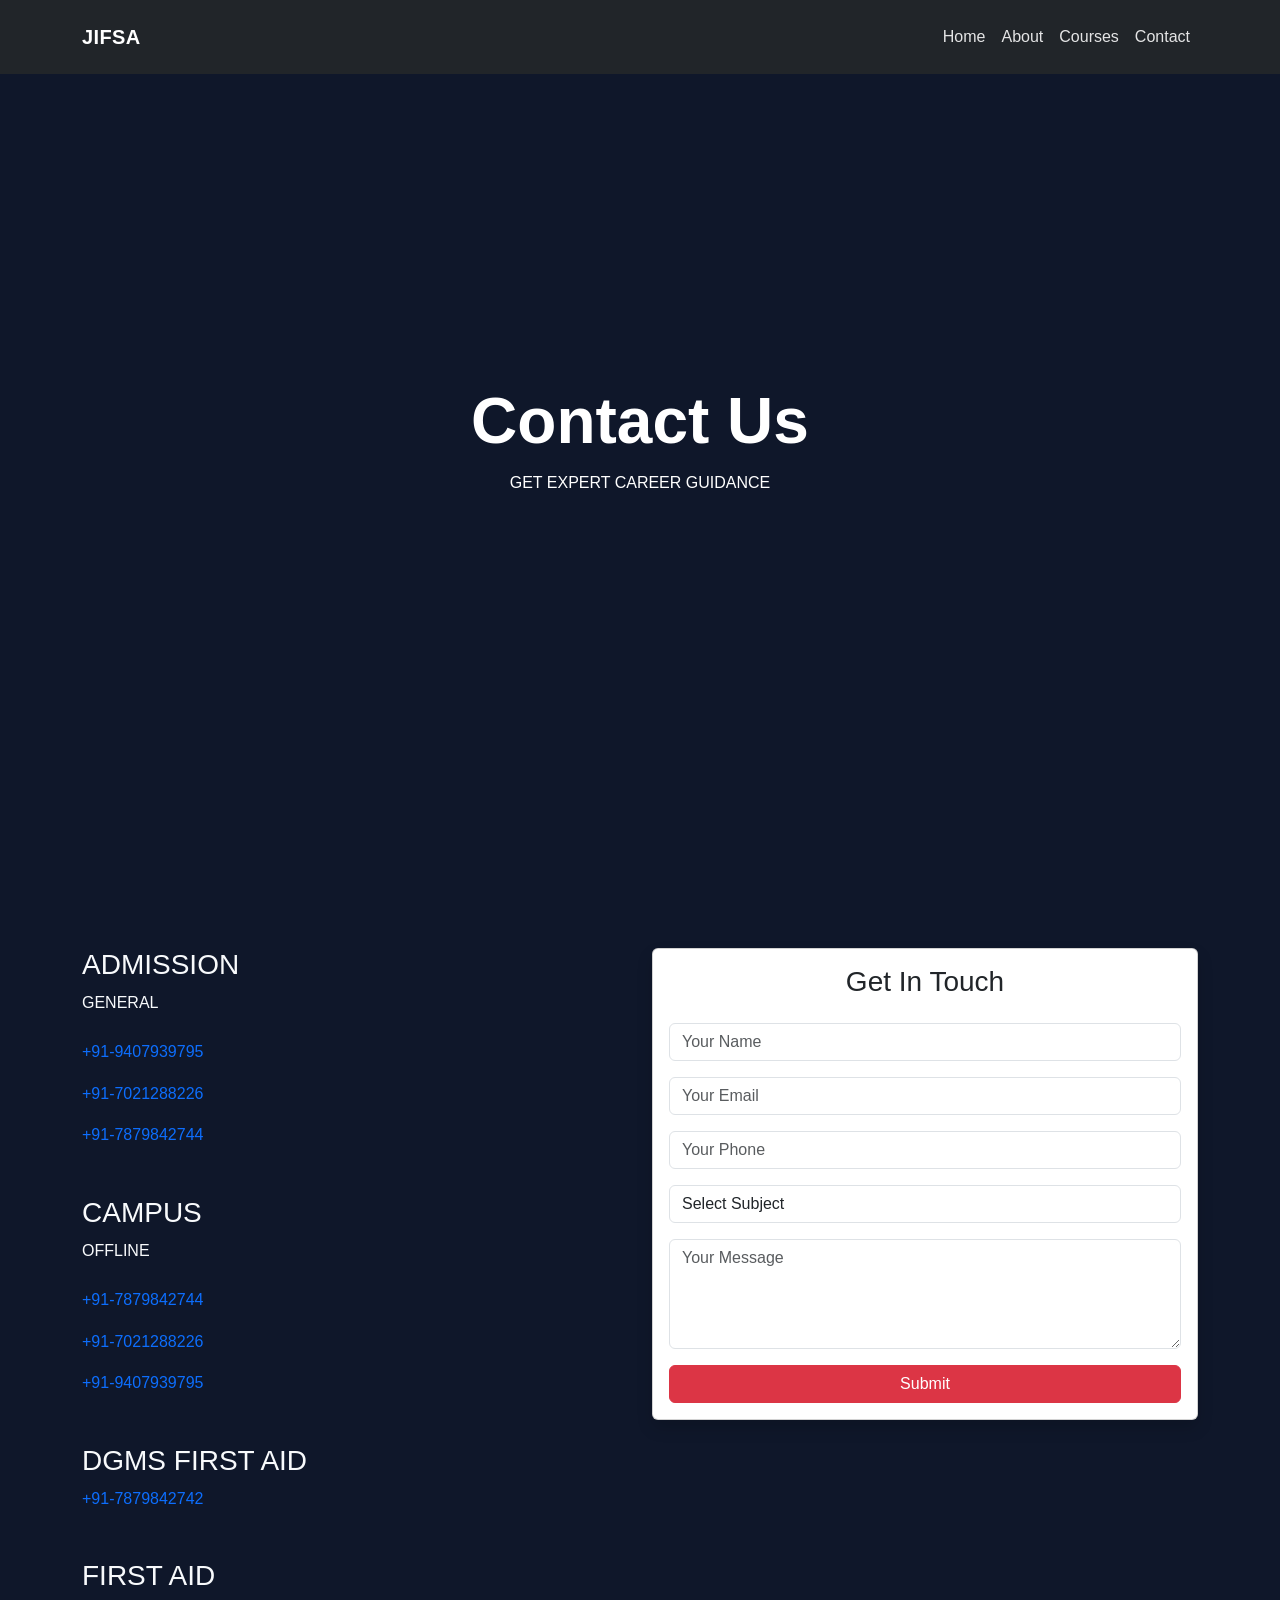
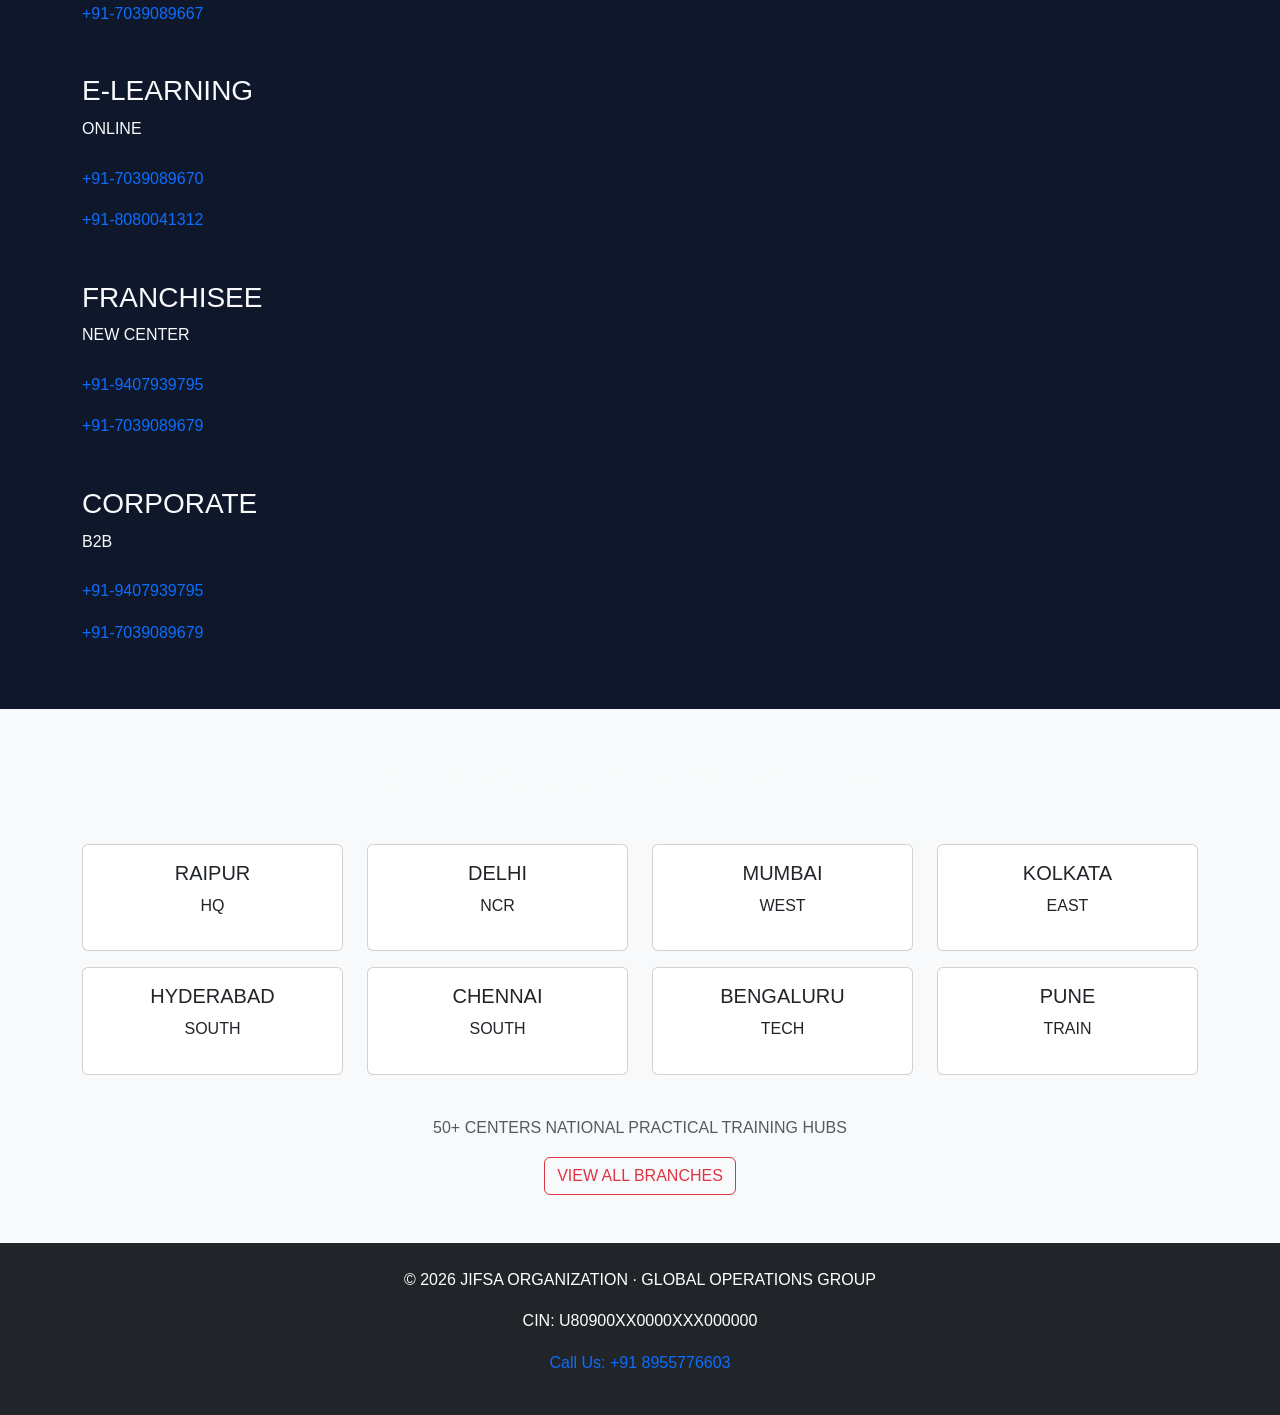
<file: contact.html>
<!DOCTYPE html>
<html lang="en">
<head>
  <meta charset="UTF-8">
  <meta name="viewport" content="width=device-width, initial-scale=1.0">
  <title>Contact JIFSA - India's No. 1 Institute for Fire & Industrial Safety</title>
  <!-- Bootstrap -->
  <link href="https://cdn.jsdelivr.net/npm/bootstrap@5.3.3/dist/css/bootstrap.min.css" rel="stylesheet">
  <!-- Custom CSS -->
  <link rel="stylesheet" href="css/style.css">
</head>
<body>

<!-- Navbar -->
<nav class="navbar navbar-expand-lg navbar-dark bg-dark py-3 fixed-top">
  <div class="container">
    <a class="navbar-brand fw-bold" href="index.html">JIFSA</a>
    <button class="navbar-toggler" type="button" data-bs-toggle="collapse" data-bs-target="#menu">
      <span class="navbar-toggler-icon"></span>
    </button>
    <div class="collapse navbar-collapse" id="menu">
      <ul class="navbar-nav ms-auto">
        <li class="nav-item"><a class="nav-link" href="index.html">Home</a></li>
        <li class="nav-item"><a class="nav-link" href="about.html">About</a></li>
        <li class="nav-item"><a class="nav-link" href="courses.html">Courses</a></li>
        <li class="nav-item"><a class="nav-link" href="contact.html">Contact</a></li>
      </ul>
    </div>
  </div>
</nav>

<!-- Contact Hero -->
<section class="hero" style="height: 60vh;">
  <div class="container text-center text-white">
    <h1>Contact Us</h1>
    <p>GET EXPERT CAREER GUIDANCE</p>
  </div>
</section>

<!-- Contact Info -->
<section class="py-5">
  <div class="container">
    <div class="row">
      <div class="col-md-6">
        <h3>ADMISSION</h3>
        <p class="mb-4">GENERAL</p>
        <p><a href="tel:+919407939795" class="text-decoration-none">+91-9407939795</a></p>
        <p><a href="tel:+917021288226" class="text-decoration-none">+91-7021288226</a></p>
        <p><a href="tel:+917879842744" class="text-decoration-none">+91-7879842744</a></p>

        <h3 class="mt-5">CAMPUS</h3>
        <p class="mb-4">OFFLINE</p>
        <p><a href="tel:+917879842744" class="text-decoration-none">+91-7879842744</a></p>
        <p><a href="tel:+917021288226" class="text-decoration-none">+91-7021288226</a></p>
        <p><a href="tel:+919407939795" class="text-decoration-none">+91-9407939795</a></p>

        <h3 class="mt-5">DGMS FIRST AID</h3>
        <p><a href="tel:+917879842742" class="text-decoration-none">+91-7879842742</a></p>

        <h3 class="mt-5">FIRST AID</h3>
        <p><a href="tel:+917039089667" class="text-decoration-none">+91-7039089667</a></p>

        <h3 class="mt-5">E-LEARNING</h3>
        <p class="mb-4">ONLINE</p>
        <p><a href="tel:+917039089670" class="text-decoration-none">+91-7039089670</a></p>
        <p><a href="tel:+918080041312" class="text-decoration-none">+91-8080041312</a></p>

        <h3 class="mt-5">FRANCHISEE</h3>
        <p class="mb-4">NEW CENTER</p>
        <p><a href="tel:+919407939795" class="text-decoration-none">+91-9407939795</a></p>
        <p><a href="tel:+917039089679" class="text-decoration-none">+91-7039089679</a></p>

        <h3 class="mt-5">CORPORATE</h3>
        <p class="mb-4">B2B</p>
        <p><a href="tel:+919407939795" class="text-decoration-none">+91-9407939795</a></p>
        <p><a href="tel:+917039089679" class="text-decoration-none">+91-7039089679</a></p>
      </div>
      <div class="col-md-6">
        <div class="card shadow">
          <div class="card-body">
            <h3 class="card-title text-center mb-4">Get In Touch</h3>
            <form>
              <div class="mb-3">
                <input type="text" class="form-control" placeholder="Your Name" required>
              </div>
              <div class="mb-3">
                <input type="email" class="form-control" placeholder="Your Email" required>
              </div>
              <div class="mb-3">
                <input type="tel" class="form-control" placeholder="Your Phone" required>
              </div>
              <div class="mb-3">
                <select class="form-control" required>
                  <option value="">Select Subject</option>
                  <option value="admission">Get Admission Guidance</option>
                  <option value="counseling">Book Free Counseling</option>
                  <option value="franchise">Franchise Inquiry</option>
                  <option value="corporate">Corporate Inquiry</option>
                </select>
              </div>
              <div class="mb-3">
                <textarea class="form-control" rows="4" placeholder="Your Message" required></textarea>
              </div>
              <button type="submit" class="btn btn-danger w-100">Submit</button>
            </form>
          </div>
        </div>
      </div>
    </div>
  </div>
</section>

<!-- Branches -->
<section class="py-5 bg-light">
  <div class="container">
    <h2 class="text-center mb-5">OUR PRESENCE ACROSS INDIA</h2>
    <div class="row text-center">
      <div class="col-md-3 mb-3"><div class="card"><div class="card-body"><h5>RAIPUR</h5><p>HQ</p></div></div></div>
      <div class="col-md-3 mb-3"><div class="card"><div class="card-body"><h5>DELHI</h5><p>NCR</p></div></div></div>
      <div class="col-md-3 mb-3"><div class="card"><div class="card-body"><h5>MUMBAI</h5><p>WEST</p></div></div></div>
      <div class="col-md-3 mb-3"><div class="card"><div class="card-body"><h5>KOLKATA</h5><p>EAST</p></div></div></div>
      <div class="col-md-3 mb-3"><div class="card"><div class="card-body"><h5>HYDERABAD</h5><p>SOUTH</p></div></div></div>
      <div class="col-md-3 mb-3"><div class="card"><div class="card-body"><h5>CHENNAI</h5><p>SOUTH</p></div></div></div>
      <div class="col-md-3 mb-3"><div class="card"><div class="card-body"><h5>BENGALURU</h5><p>TECH</p></div></div></div>
      <div class="col-md-3 mb-3"><div class="card"><div class="card-body"><h5>PUNE</h5><p>TRAIN</p></div></div></div>
    </div>
    <div class="text-center mt-4">
      <p class="text-muted">50+ CENTERS NATIONAL PRACTICAL TRAINING HUBS</p>
      <a href="#" class="btn btn-outline-danger">VIEW ALL BRANCHES</a>
    </div>
  </div>
</section>

<!-- Footer -->
<footer class="bg-dark text-white py-4">
  <div class="container text-center">
    <p>&copy; 2026 JIFSA ORGANIZATION · GLOBAL OPERATIONS GROUP</p>
    <p>CIN: U80900XX0000XXX000000</p>
    <p><a href="tel:+918955776603">Call Us: +91 8955776603</a></p>
  </div>
</footer>

<!-- Bootstrap JS -->
<script src="https://cdn.jsdelivr.net/npm/bootstrap@5.3.3/dist/js/bootstrap.bundle.min.js"></script>
</body>
</html>
</file>
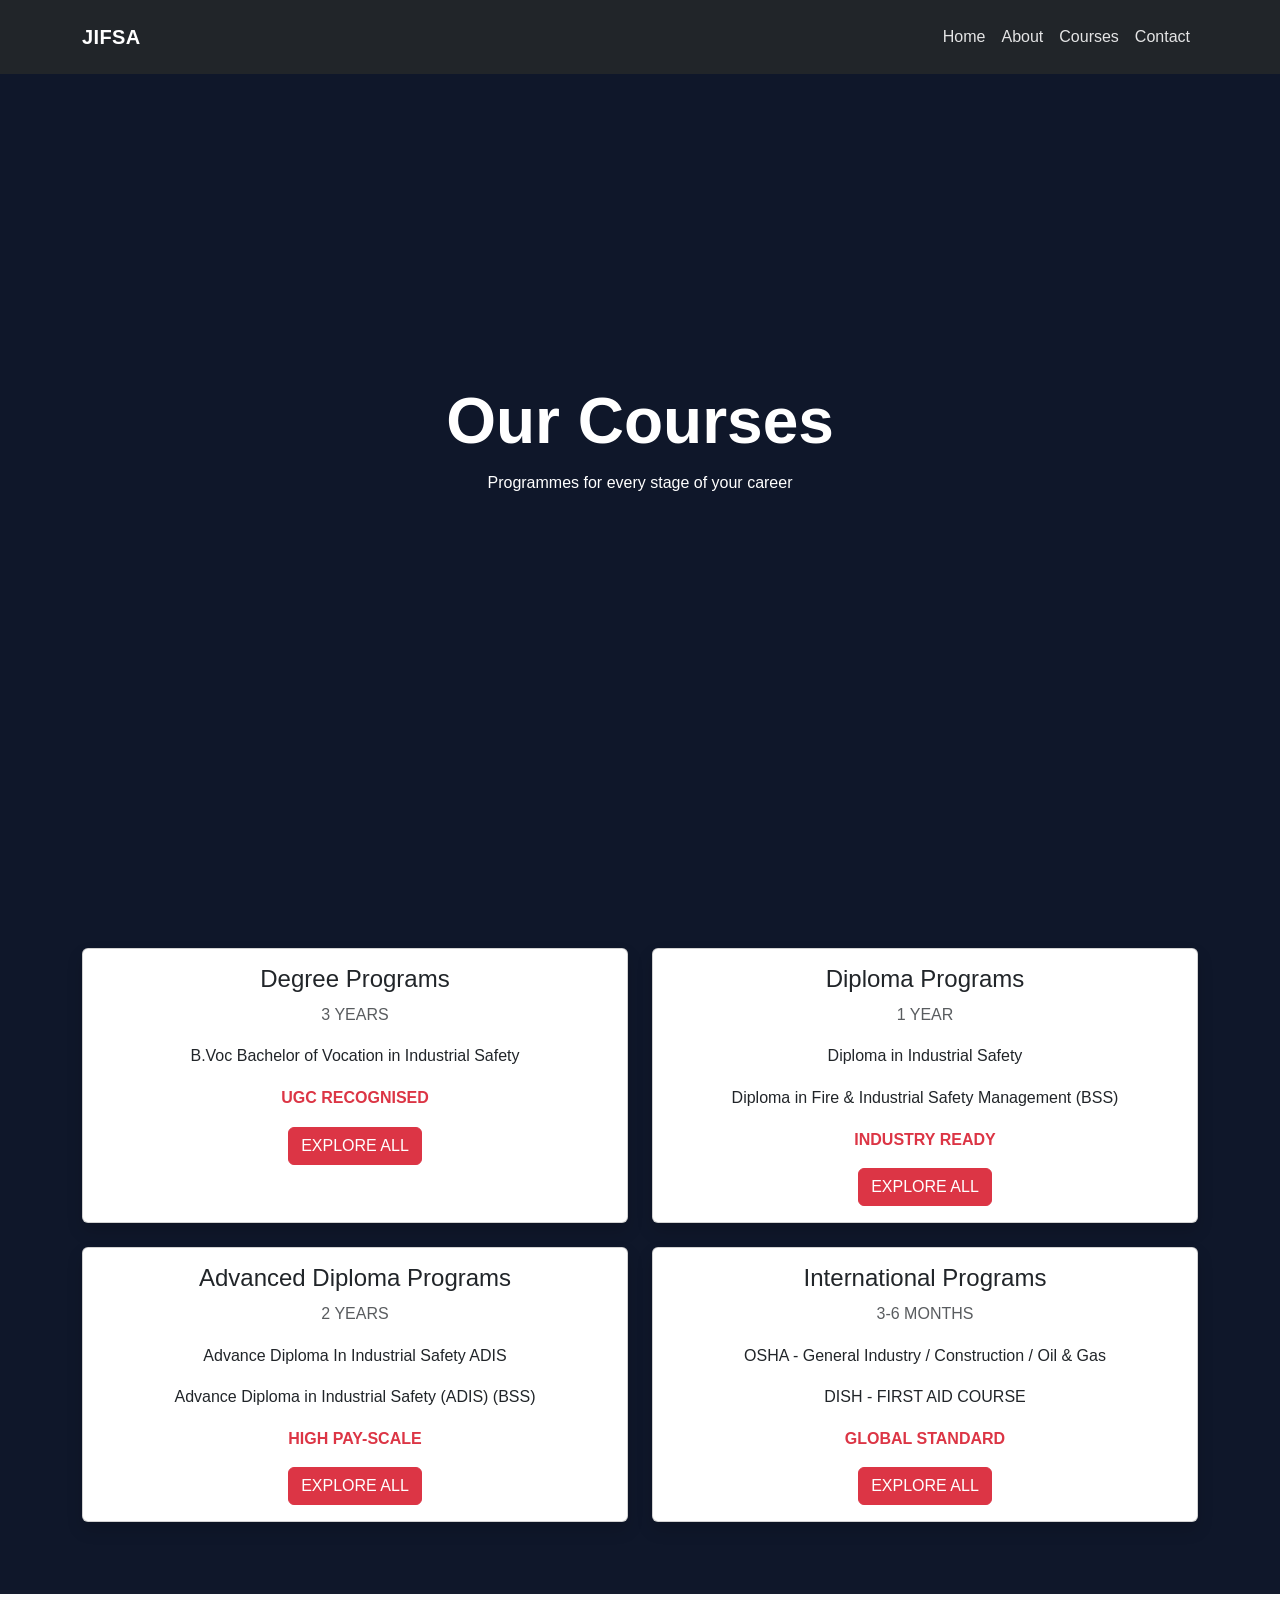
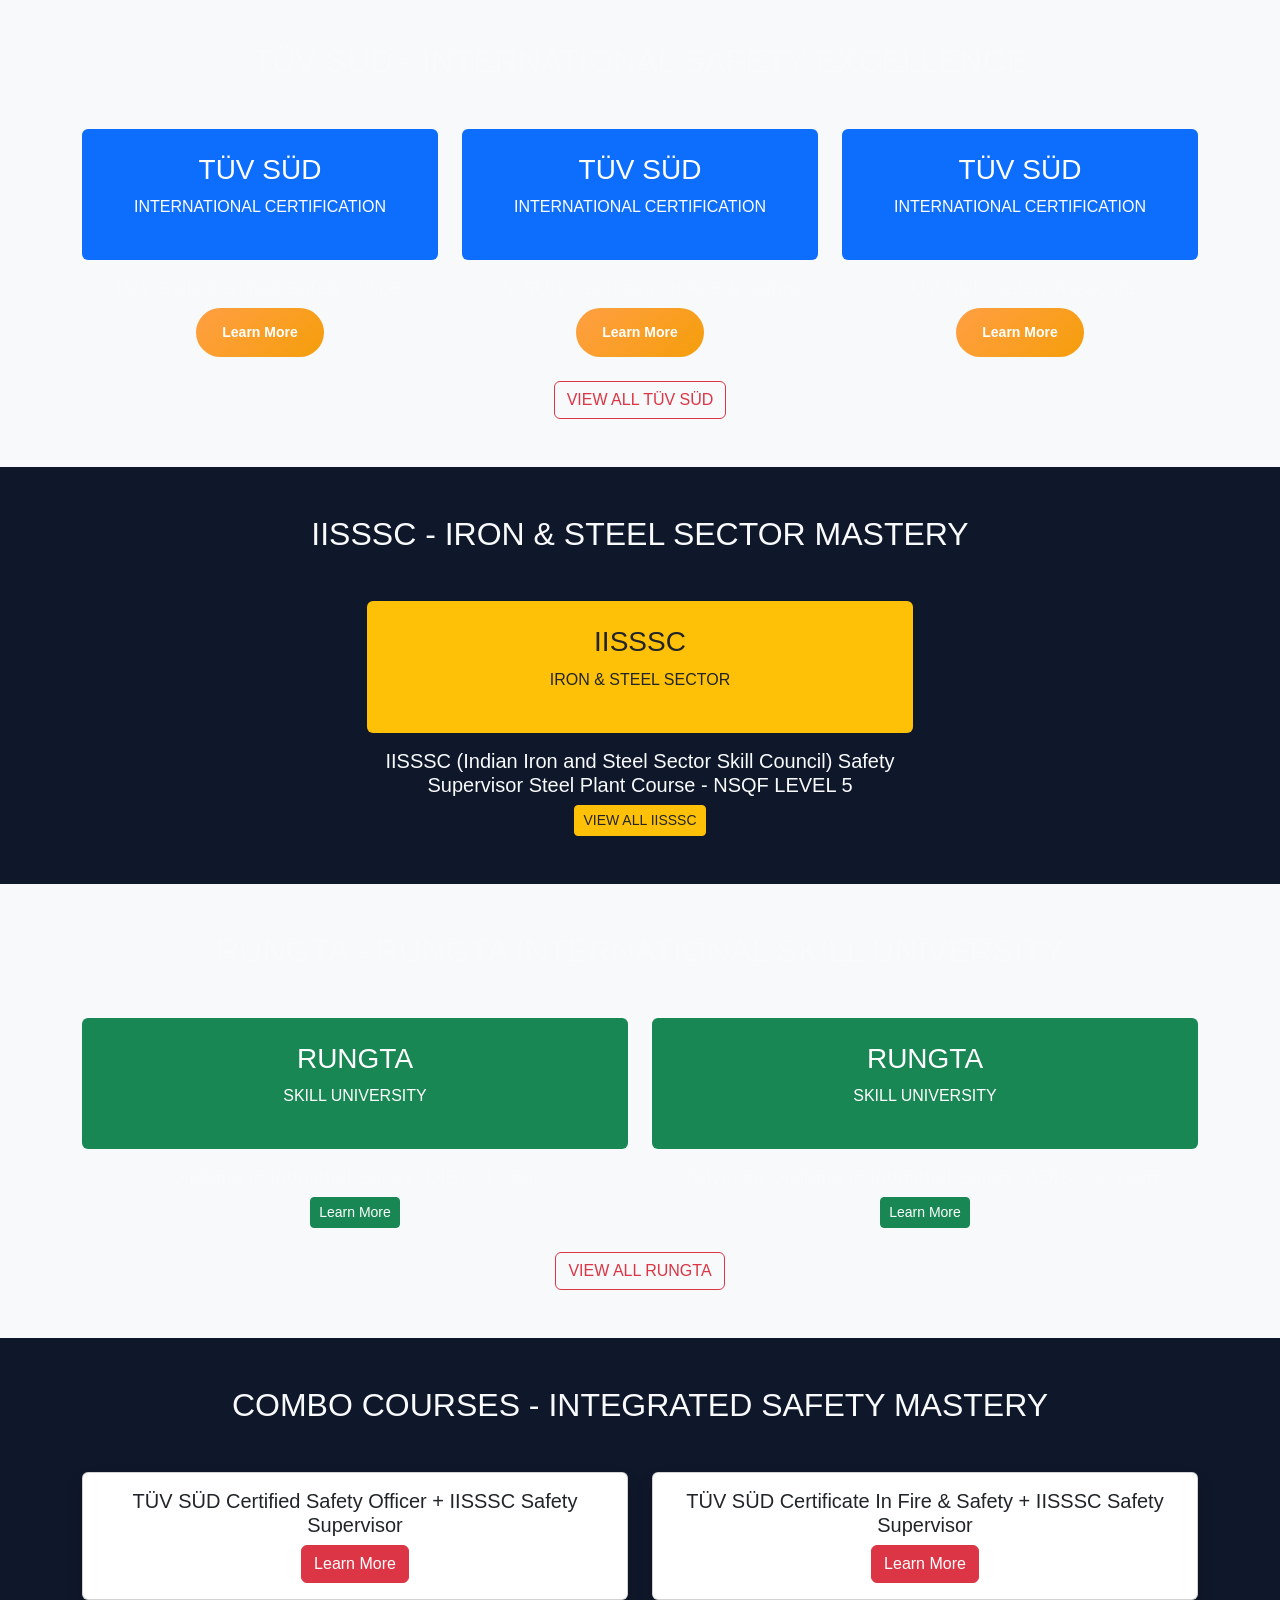
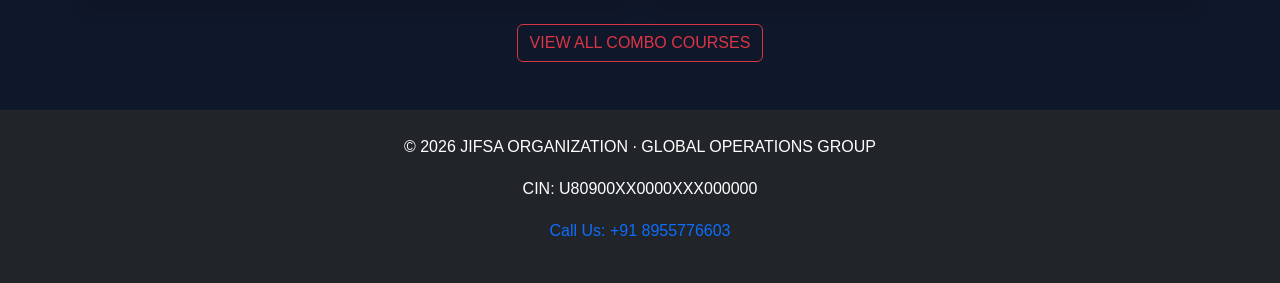
<file: courses.html>
<!DOCTYPE html>
<html lang="en">
<head>
  <meta charset="UTF-8">
  <meta name="viewport" content="width=device-width, initial-scale=1.0">
  <title>Courses - JIFSA - India's No. 1 Institute for Fire & Industrial Safety</title>
  <!-- Bootstrap -->
  <link href="https://cdn.jsdelivr.net/npm/bootstrap@5.3.3/dist/css/bootstrap.min.css" rel="stylesheet">
  <!-- Custom CSS -->
  <link rel="stylesheet" href="css/style.css">
</head>
<body>

<!-- Navbar -->
<nav class="navbar navbar-expand-lg navbar-dark bg-dark py-3 fixed-top">
  <div class="container">
    <a class="navbar-brand fw-bold" href="index.html">JIFSA</a>
    <button class="navbar-toggler" type="button" data-bs-toggle="collapse" data-bs-target="#menu">
      <span class="navbar-toggler-icon"></span>
    </button>
    <div class="collapse navbar-collapse" id="menu">
      <ul class="navbar-nav ms-auto">
        <li class="nav-item"><a class="nav-link" href="index.html">Home</a></li>
        <li class="nav-item"><a class="nav-link" href="about.html">About</a></li>
        <li class="nav-item"><a class="nav-link" href="courses.html">Courses</a></li>
        <li class="nav-item"><a class="nav-link" href="contact.html">Contact</a></li>
      </ul>
    </div>
  </div>
</nav>

<!-- Courses Hero -->
<section class="hero" style="height: 60vh;">
  <div class="container text-center text-white">
    <h1>Our Courses</h1>
    <p>Programmes for every stage of your career</p>
  </div>
</section>

<!-- Course Categories -->
<section class="py-5">
  <div class="container">
    <div class="row">
      <div class="col-md-6 mb-4">
        <div class="card shadow h-100">
          <div class="card-body text-center">
            <h4>Degree Programs</h4>
            <p class="text-muted">3 YEARS</p>
            <p>B.Voc Bachelor of Vocation in Industrial Safety</p>
            <p class="text-danger fw-bold">UGC RECOGNISED</p>
            <a href="#contact" class="btn btn-danger">EXPLORE ALL</a>
          </div>
        </div>
      </div>
      <div class="col-md-6 mb-4">
        <div class="card shadow h-100">
          <div class="card-body text-center">
            <h4>Diploma Programs</h4>
            <p class="text-muted">1 YEAR</p>
            <p>Diploma in Industrial Safety</p>
            <p>Diploma in Fire & Industrial Safety Management (BSS)</p>
            <p class="text-danger fw-bold">INDUSTRY READY</p>
            <a href="#contact" class="btn btn-danger">EXPLORE ALL</a>
          </div>
        </div>
      </div>
      <div class="col-md-6 mb-4">
        <div class="card shadow h-100">
          <div class="card-body text-center">
            <h4>Advanced Diploma Programs</h4>
            <p class="text-muted">2 YEARS</p>
            <p>Advance Diploma In Industrial Safety ADIS</p>
            <p>Advance Diploma in Industrial Safety (ADIS) (BSS)</p>
            <p class="text-danger fw-bold">HIGH PAY-SCALE</p>
            <a href="#contact" class="btn btn-danger">EXPLORE ALL</a>
          </div>
        </div>
      </div>
      <div class="col-md-6 mb-4">
        <div class="card shadow h-100">
          <div class="card-body text-center">
            <h4>International Programs</h4>
            <p class="text-muted">3-6 MONTHS</p>
            <p>OSHA - General Industry / Construction / Oil & Gas</p>
            <p>DISH - FIRST AID COURSE</p>
            <p class="text-danger fw-bold">GLOBAL STANDARD</p>
            <a href="#contact" class="btn btn-danger">EXPLORE ALL</a>
          </div>
        </div>
      </div>
    </div>
  </div>
</section>

<!-- TÜV SÜD Programs -->
<section class="py-5 bg-light">
  <div class="container">
    <h2 class="text-center mb-5">TÜV SÜD - INTERNATIONAL SAFETY EXCELLENCE</h2>
    <div class="row">
      <div class="col-md-4 text-center mb-4">
        <div class="bg-primary text-white p-4 rounded">
          <h3>TÜV SÜD</h3>
          <p>INTERNATIONAL CERTIFICATION</p>
        </div>
        <h5 class="mt-3">TÜV SÜD Certified Safety Officer</h5>
        <a href="#contact" class="btn btn-primary btn-sm">Learn More</a>
      </div>
      <div class="col-md-4 text-center mb-4">
        <div class="bg-primary text-white p-4 rounded">
          <h3>TÜV SÜD</h3>
          <p>INTERNATIONAL CERTIFICATION</p>
        </div>
        <h5 class="mt-3">TÜV SÜD Certificate In Fire & Safety</h5>
        <a href="#contact" class="btn btn-primary btn-sm">Learn More</a>
      </div>
      <div class="col-md-4 text-center mb-4">
        <div class="bg-primary text-white p-4 rounded">
          <h3>TÜV SÜD</h3>
          <p>INTERNATIONAL CERTIFICATION</p>
        </div>
        <h5 class="mt-3">TÜV SÜD Safety Associate</h5>
        <a href="#contact" class="btn btn-primary btn-sm">Learn More</a>
      </div>
    </div>
    <div class="text-center">
      <a href="#contact" class="btn btn-outline-danger">VIEW ALL TÜV SÜD</a>
    </div>
  </div>
</section>

<!-- IISSSC Programs -->
<section class="py-5">
  <div class="container">
    <h2 class="text-center mb-5">IISSSC - IRON & STEEL SECTOR MASTERY</h2>
    <div class="row justify-content-center">
      <div class="col-md-6 text-center">
        <div class="bg-warning text-dark p-4 rounded">
          <h3>IISSSC</h3>
          <p>IRON & STEEL SECTOR</p>
        </div>
        <h5 class="mt-3">IISSSC (Indian Iron and Steel Sector Skill Council) Safety Supervisor Steel Plant Course - NSQF LEVEL 5</h5>
        <a href="#contact" class="btn btn-warning btn-sm text-dark">VIEW ALL IISSSC</a>
      </div>
    </div>
  </div>
</section>

<!-- RUNGTA Programs -->
<section class="py-5 bg-light">
  <div class="container">
    <h2 class="text-center mb-5">RUNGTA - RUNGTA INTERNATIONAL SKILL UNIVERSITY</h2>
    <div class="row">
      <div class="col-md-6 text-center mb-4">
        <div class="bg-success text-white p-4 rounded">
          <h3>RUNGTA</h3>
          <p>SKILL UNIVERSITY</p>
        </div>
        <h5 class="mt-3">Diploma in Industrial Safety (DIS) - 1 Year</h5>
        <a href="#contact" class="btn btn-success btn-sm">Learn More</a>
      </div>
      <div class="col-md-6 text-center mb-4">
        <div class="bg-success text-white p-4 rounded">
          <h3>RUNGTA</h3>
          <p>SKILL UNIVERSITY</p>
        </div>
        <h5 class="mt-3">Advance Diploma in Industrial Safety (ADIS) - 2 Years</h5>
        <a href="#contact" class="btn btn-success btn-sm">Learn More</a>
      </div>
    </div>
    <div class="text-center">
      <a href="#contact" class="btn btn-outline-danger">VIEW ALL RUNGTA</a>
    </div>
  </div>
</section>

<!-- Combo Courses -->
<section class="py-5">
  <div class="container">
    <h2 class="text-center mb-5">COMBO COURSES - INTEGRATED SAFETY MASTERY</h2>
    <div class="row">
      <div class="col-md-6 text-center mb-4">
        <div class="card shadow h-100">
          <div class="card-body">
            <h5>TÜV SÜD Certified Safety Officer + IISSSC Safety Supervisor</h5>
            <a href="#contact" class="btn btn-danger">Learn More</a>
          </div>
        </div>
      </div>
      <div class="col-md-6 text-center mb-4">
        <div class="card shadow h-100">
          <div class="card-body">
            <h5>TÜV SÜD Certificate In Fire & Safety + IISSSC Safety Supervisor</h5>
            <a href="#contact" class="btn btn-danger">Learn More</a>
          </div>
        </div>
      </div>
    </div>
    <div class="text-center">
      <a href="#contact" class="btn btn-outline-danger">VIEW ALL COMBO COURSES</a>
    </div>
  </div>
</section>

<!-- Footer -->
<footer class="bg-dark text-white py-4">
  <div class="container text-center">
    <p>&copy; 2026 JIFSA ORGANIZATION · GLOBAL OPERATIONS GROUP</p>
    <p>CIN: U80900XX0000XXX000000</p>
    <p><a href="tel:+918955776603">Call Us: +91 8955776603</a></p>
  </div>
</footer>

<!-- Bootstrap JS -->
<script src="https://cdn.jsdelivr.net/npm/bootstrap@5.3.3/dist/js/bootstrap.bundle.min.js"></script>
</body>
</html>
</file>
<file: css/style.css>
*{
  margin:0;
  padding:0;
  box-sizing:border-box;
}
body{
  font-family:'Segoe UI', Tahoma, Geneva, Verdana, sans-serif;
  background:#0f172a;
  color:#f8fafc;
  line-height:1.6;
}
a{
  text-decoration:none;
}
.navbar-glass{
  background:rgba(10,14,32,0.92) !important;
  backdrop-filter:blur(16px);
  border-bottom:1px solid rgba(255,255,255,0.05);
}
.navbar-brand{
  font-weight:700;
  letter-spacing:0.4px;
}
.brand-mark{
  display:inline-flex;
  align-items:center;
  justify-content:center;
  width:36px;
  height:36px;
  margin-right:10px;
  border-radius:12px;
  background:linear-gradient(135deg,#ff9f43,#f59e0b);
  color:#fff;
  font-weight:800;
}
.nav-link{
  color:rgba(255,255,255,0.88) !important;
}
.nav-link:hover{
  color:#ffb347 !important;
}
.hero{
  min-height:100vh;
  display:flex;
  align-items:center;
  position:relative;
  background-image:url('https://images.unsplash.com/photo-1517511620798-cec17d428bc0?auto=format&fit=crop&w=1600&q=80');
  background-size:cover;
  background-position:center;
}
.hero-overlay{
  position:absolute;
  inset:0;
  background:linear-gradient(180deg,rgba(15,23,42,0.8),rgba(15,23,42,0.95));
}
.hero-inner{
  position:relative;
  z-index:2;
  padding:120px 0 80px;
}
.eyebrow{
  display:inline-block;
  margin-bottom:1rem;
  padding:0.5rem 1rem;
  border-radius:999px;
  background:rgba(255,179,71,0.16);
  color:#ffb347;
  font-size:0.85rem;
  letter-spacing:0.12em;
  text-transform:uppercase;
}
.hero h1{
  font-size:clamp(2.8rem,5vw,4.5rem);
  line-height:1.02;
  font-weight:800;
  margin-bottom:1rem;
}
.hero-text{
  max-width:760px;
  margin:0 auto;
  color:rgba(248,250,252,0.9);
  font-size:1.05rem;
}
.hero-buttons .btn{
  min-width:180px;
}
.btn-primary{
  background:linear-gradient(135deg,#ff9f43,#f59e0b);
  border:none;
  padding:14px 26px;
  border-radius:999px;
  font-weight:700;
}
.btn-primary:hover{
  transform:translateY(-2px);
}
.btn-outline-light{
  border-color:rgba(255,255,255,0.85);
  color:#fff;
}
.btn-outline-light:hover{
  background:rgba(255,255,255,0.12);
}
.section{
  padding:80px 0;
}
.section-overview{
  background:#fff;
  color:#0f172a;
}
.section-programs{
  background:#f8fafc;
  color:#0f172a;
}
.section-why{
  background:linear-gradient(135deg,#0b1122,#0f172a);
}
.section-locations{
  background:#fff;
  color:#0f172a;
}
.section-testimonials{
  background:#f8fafc;
  color:#0f172a;
}
.section-contact{
  background:#09101f;
}
.section-heading{
  max-width:760px;
  margin:0 auto 2rem;
}
.section-heading h2{
  font-size:clamp(2rem,3vw,2.8rem);
  margin-top:1rem;
  font-weight:700;
}
.section-heading p{
  color:rgba(15,23,42,0.7);
}
.stats-row{
  margin-top:2rem;
}
.stat-card{
  background:#f8fafc;
  border-radius:22px;
  padding:1.5rem;
  text-align:center;
  border:1px solid rgba(15,23,42,0.06);
}
.stat-card h3{
  font-size:2.4rem;
  color:#0f172a;
  margin-bottom:0.5rem;
}
.stat-card p{
  color:#475569;
}
.overview-image img,
.location-card img,
.gallery-card img,
.hero img{
  width:100%;
  height:auto;
  display:block;
}
.program-card,
.feature-card,
.testimonial-card,
.location-card,
.contact-card{
  border:none;
  border-radius:24px;
}
.program-card{
  background:#fff;
}
.program-card h3{
  margin-top:1rem;
}
.program-card p,
.feature-card p,
.location-body p,
.testimonial-card p{
  color:#475569;
}
.badge.bg-soft-primary{
  background:rgba(255,159,67,0.14);
  color:#d97706;
}
.badge.bg-soft-secondary{
  background:rgba(15,23,42,0.08);
  color:#0f172a;
}
.badge.bg-soft-warning{
  background:rgba(249,115,22,0.14);
  color:#bc5f02;
}
.feature-card{
  background:rgba(255,255,255,0.08);
  border:1px solid rgba(255,255,255,0.08);
}
.feature-card h4{
  margin-bottom:1rem;
}
.location-card{
  background:#fff;
}
.location-body{
  padding:1.5rem;
}
.location-body h5{
  margin-bottom:0.75rem;
}
.testimonial-card{
  background:#fff;
}
.testimonial-card h5{
  color:#0f172a;
}
.testimonial-card small{
  color:#64748b;
}
.contact-card{
  background:#fff;
}
.contact-card .form-control,
.contact-card .form-select{
  border-radius:14px;
  border:1px solid #cbd5e1;
  padding:14px 16px;
}
.contact-card .form-label{
  font-weight:600;
}
.contact-info li{
  margin-bottom:1rem;
  color:rgba(255,255,255,0.85);
}
.contact-info a{
  color:#ffb347;
}
.footer{
  background:#02060f;
}
@media (max-width: 991px){
  .hero-inner{padding-top:90px;}
}
@media (max-width: 767px){
  .hero h1{font-size:2.6rem;}
  .hero-text{font-size:1rem;}
  .section{padding:60px 0;}
}
</file>
